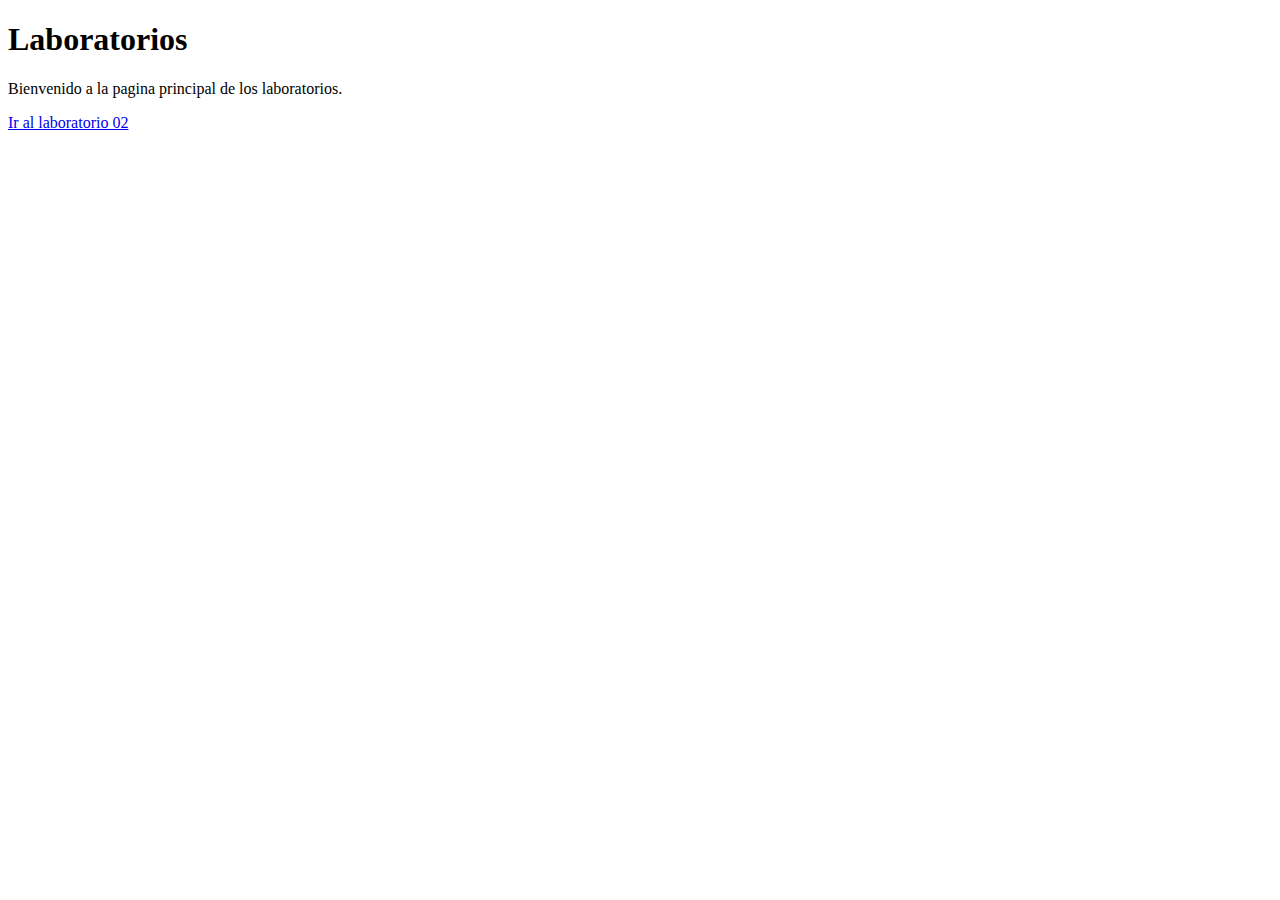
<file: index.html>
<!DOCTYPE html>
<html lang="en">
<head>
    <meta charset="UTF-8">
    <meta name="viewport" content="width=device-width, initial-scale=1.0">
    <title>Laboratorios</title>
</head>
<body>
    <h1>Laboratorios</h1>
    <p> Bienvenido a la pagina principal de los laboratorios.</p>
    <a href="Lab 02/">Ir al laboratorio 02</a>
</body>
</html>
</file>
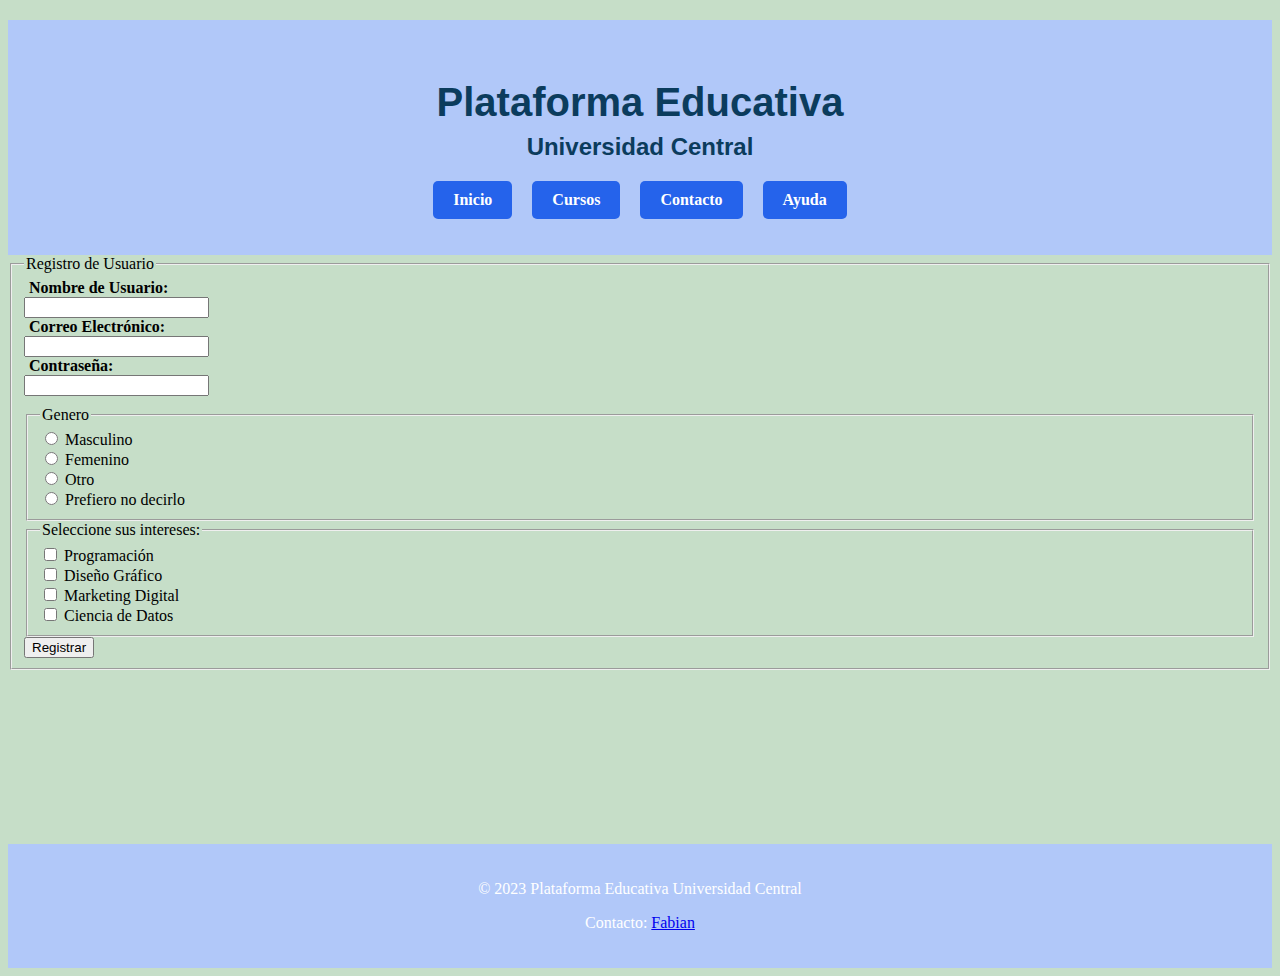
<file: Lab 03/index.html>
<!DOCTYPE html>
<html lang="en">

<head>
  <meta charset="UTF-8">
  <meta name="viewport" content="width=device-width, initial-scale=1.0">
  <title>LAB-03</title>
    <link rel="stylesheet" href="estilos.css">
    <link href="https://cdn.jsdelivr.net/npm/bootstrap@5.3.8/dist/css/bootstrap.min.css" rel="stylesheet" integrity="sha384-sRIl4kxILFvY47J16cr9ZwB07vP4J8+LH7qKQnuqkuIAvNWLzeN8tE5YBujZqJLB" crossorigin="anonymous">
</head>

<body>

  <!-- encabezado de cuerpo de la pagina-->
  <header>
    <h1 id="main-title" class ="title">Plataforma Educativa </h1>
    <h2 class="title">Universidad Central</h2>    
  

  <!-- menu -->
  <nav class="nav-menu">
    <ul class="nav-list">

      <li class="menu-item"><a href="index.html">Inicio</a></li>
      <li class="menu-item"><a href="cursos.html">Cursos</a></li>
      <li class="menu-item"><a href="#">Contacto</a></li>
      <li class="menu-item" ><a href="#">Ayuda</a></li>
    </ul>
  </nav>
</header>
  <main class ="container">
    <section class="card p-4 mx-auto my-4">
      <form action="#" method="post">
        <fieldset>
          <legend>Registro de Usuario</legend>

          <div class="form-group">
            <label class="form-label" for="username">Nombre de Usuario:</label>
            <input class="form-control" type="text" id="username" name="username" required>

            <label class="form-label" for="email">Correo Electrónico:</label>
            <input class="form-control" type="email" id="email" name="email" required>

            <label class="form-label" for="password">Contraseña:</label>
            <input class="form-control" type="password" id="password" name="password" required>
          </div>



          <fieldset>
            <legend>Genero</legend>
            <div>
              <div>
                <input type="radio" value="m" name="genero" id="g-m">
                <label for="g-m">Masculino</label>
              </div>
              <div>
                <input type="radio" value="f" name="genero" id="g-f">
                <label for="g-f">Femenino</label>
              </div>
              <div>
                <input type="radio" value="o" name="genero" id="g-o">
                <label for="g-o">Otro</label>
              </div>
              <div>
                <input type="radio" value="n" name="genero" id="g-n">
                <label for="g-n">Prefiero no decirlo</label>
              </div>
            </div>
          </fieldset>

          <fieldset>
            <legend>Seleccione sus intereses:</legend>
            <div>
              <div>
                <input type="checkbox" name="intereses" id="interes1" value="programacion">
                <label for="interes1">Programación</label>
              </div>
              <div>
                <input type="checkbox" name="intereses" id="interes2" value="diseño">
                <label for="interes2">Diseño Gráfico</label>
              </div>
              <div>
                <input type="checkbox" name="intereses" id="interes3" value="marketing">
                <label for="interes3">Marketing Digital</label>
              </div>
              <div>
                <input type="checkbox" name="intereses" id="interes4" value="ciencia">
                <label for="interes4">Ciencia de Datos</label>
              </div>
          </fieldset>

          <button class="btn btn-primary btn-block" type="submit">Registrar</button>
        </fieldset>
      </form>
    </section>
    <section id="Video-Section">
      <iframe width="560" height="315" src="https://www.youtube.com/embed/LXb3EKWsInQ?si=KRC7kR0cZzGenVSb&amp;start=61"
        title="Video Incrustado" frameborder="0"
        allow="accelerometer; autoplay; clipboard-write; encrypted-media; gyroscope; picture-in-picture; web-share"
        referrerpolicy="strict-origin-when-cross-origin" allowfullscreen></iframe>
    </section>
  </main>
  <footer>
    <p>&copy; 2023 Plataforma Educativa Universidad Central</p>
    <p>Contacto: <a href="mailto:fabian.chinchilla@uc.ac.cr">Fabian</p>
  </footer>
</body>

</html>
</file>
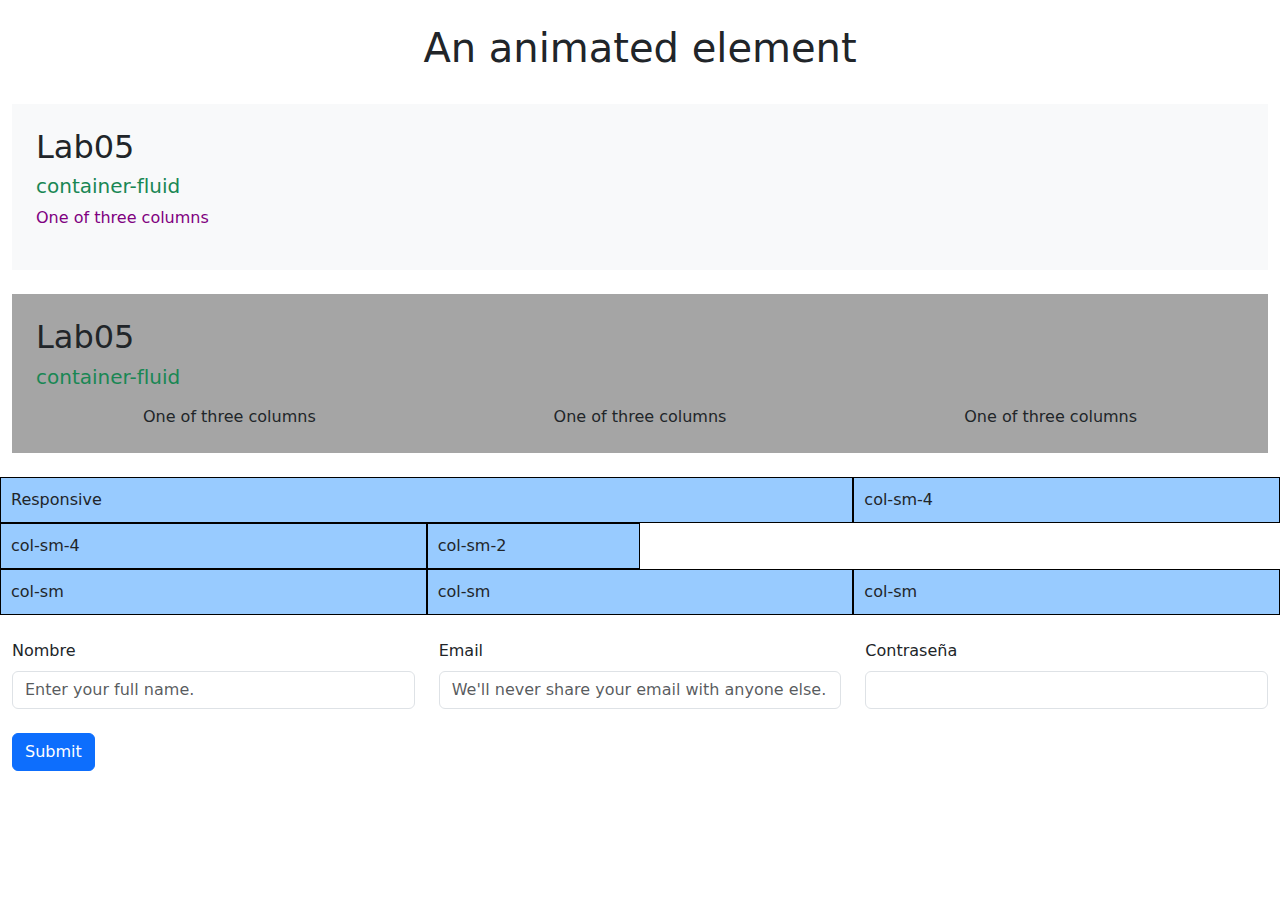
<file: Lab 05/index.html>
<!DOCTYPE html>
<html lang="es">
<head>
    <meta charset="UTF-8">
    <title>Lab05</title>

    
    <link href="https://cdn.jsdelivr.net/npm/bootstrap@5.3.2/dist/css/bootstrap.min.css" rel="stylesheet">

    
    <link rel="stylesheet" href="index.css">
</head>
<body>

<div class="container-fluid">

    
    <div class="text-center py-4">
        <h1 id="title">An animated element</h1>
    </div>

    <!-- Seccion1 -->
    <div id="ctn-1" class="p-4 mb-4">
        <h2>Lab05</h2>
        <h5 class="text-success">container-fluid</h5>
        <p>One of three columns</p>
    </div>

    <!-- Seccion 2 -->
    <div id="ctn-2" class="p-4 mb-4">
        <h2>Lab05</h2>
        <h5 class="text-success">container-fluid</h5>

        <div class="row text-center mt-3">
            <div class="col">One of three columns</div>
            <div class="col">One of three columns</div>
            <div class="col">One of three columns</div>
        </div>
    </div>

    
    <div class="pintar mb-4">
        <div class="row">
            <div class="col-sm-8">Responsive</div>
            <div class="col-sm-4">col-sm-4</div>
        </div>

        <div class="row">
            <div class="col-sm-4">col-sm-4</div>
            <div class="col-sm-2">col-sm-2</div>
        </div>

        <div class="row">
            <div class="col-sm">col-sm</div>
            <div class="col-sm">col-sm</div>
            <div class="col-sm">col-sm</div>
        </div>
    </div>

    <!-- Formulario -->
    <div class="row">
        <div class="col-md-4">
            <label class="form-label">Nombre</label>
            <input type="text" class="form-control" placeholder="Enter your full name.">
        </div>

        <div class="col-md-4">
            <label class="form-label">Email</label>
            <input type="email" class="form-control" placeholder="We'll never share your email with anyone else.">
        </div>

        <div class="col-md-4">
            <label class="form-label">Contraseña</label>
            <input type="password" class="form-control">
        </div>
    </div>

    <div class="mt-4">
        <button class="btn btn-primary">Submit</button>
    </div>

</div>

</body>
</html>
</file>
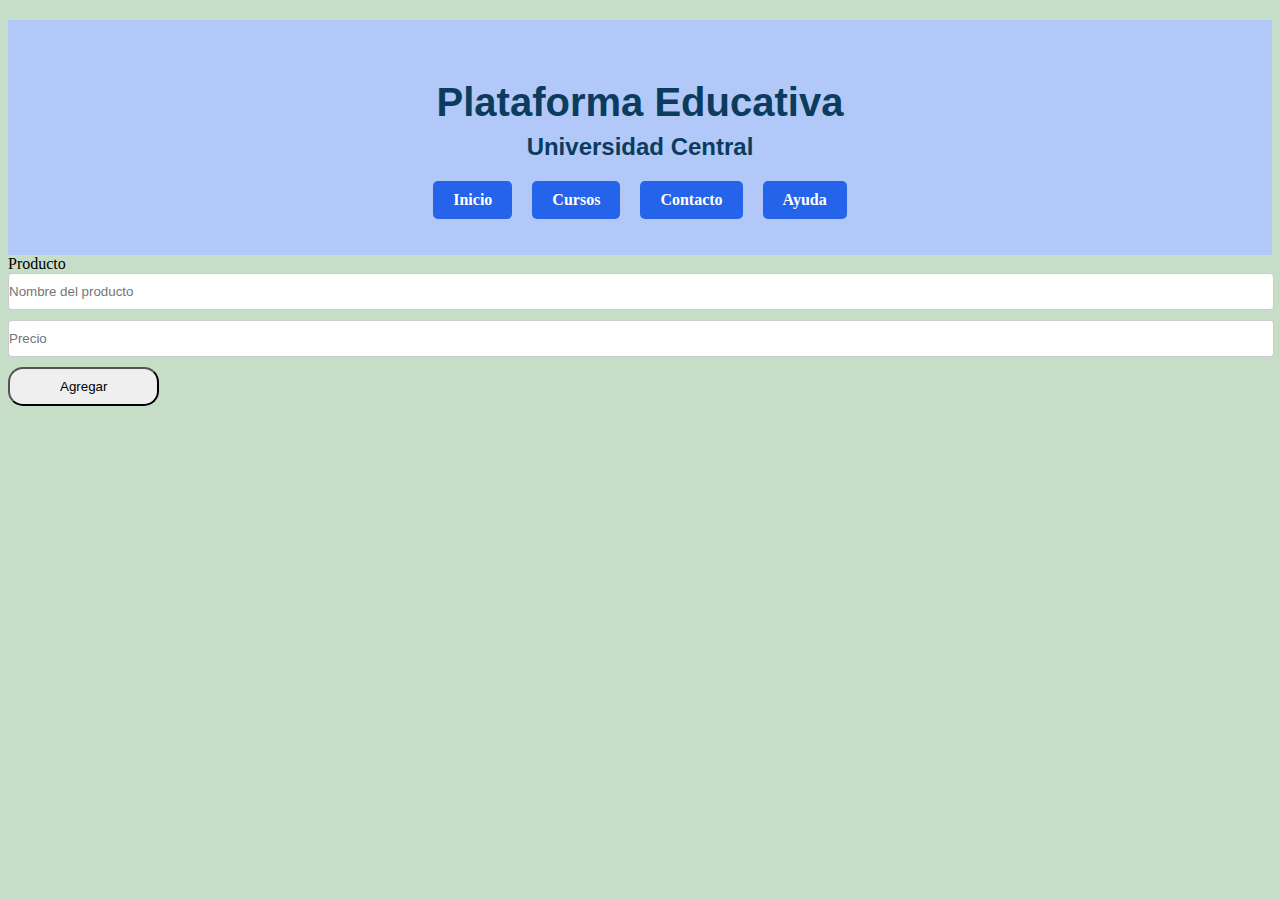
<file: Lab 03/cursos.html>
<!DOCTYPE html>
<html lang="en">
<head>
  <meta charset="UTF-8">
  <meta name="viewport" content="width=device-width, initial-scale=1.0">
  <title>Productos</title>
  <link rel="stylesheet" href="estilos.css">
</head>
<body>
    <header>
    <h1 id="main-title" class="title">Plataforma Educativa</h1>
    <h2 class="title">Universidad Central</h2>
    <!-- menu -->
    <nav class="nav-menu">
      <ul class="nav-list">
        <li class="menu-item"><a href="index.html">Inicio</a></li>
        <li class="menu-item"><a href="cursos.html">Cursos</a></li>
        <li class="menu-item"><a href="#">Contacto</a></li>
        <li class="menu-item"><a href="#">Ayuda</a></li>
      </ul>
    </nav>
  </header>
 
Producto
<form action="">
    <div class="form-group">
        <input type="text" placeholder="Nombre del producto" class="form-input">
    </div>

    <div class="form-group">
        <input type="number" placeholder="Precio" class="form-input">
    </div>

    <button type="submit" class="submit-button">Agregar</button>
</form>
</body>
</html>
</file>
<file: Lab 03/estilos.css>
body{
      background-color: rgba(164, 202, 167, 0.623);
    }
      
.form-group {
      padding-bottom: 10px;
    }   
    .form-group label {
      display: block;
      margin-left: 5px;
      font-weight: bold;
    }

    .form-input {
      width: 100%;
      padding: 10px 0;
      border: 1px solid #ccc;
      border-radius: 4px;
    }

    .submit-button {
      padding: 10px 50px;
      border-radius: 15px;
      transition: background-color 0.3s ease;
    }

    .submit-button:hover {
      background-color: #2563eb;
      /* Un azul más oscuro al pasar el mouse */
    }
  .title {
    font-family: 'Arial', sans-serif;
    color: #0b3c5d;
    text-align: center;
    margin-top: 0;
  }
  #main-title {
    font-size: 2.5em;
    margin-top: 1em;
    margin-bottom: 0.2em;
  }

nav ul {
  list-style-type: none;
  padding: 0;
  display: flex;
  justify-content: center;
 
}
nav ul li {
  margin: 0 15px;
  background-color: #2563eb;
  color: white;
  padding: 10px 20px
  border-radius: 5px;
}
nav ul li a {
  color: white;
  text-decoration: none;
  font-weight: bold;
} 
.menu-item {
  background-color: #2563eb;
  color: white;
  padding: 10px 20px;
  border-radius: 5px;
  margin: 0 10px;
}         
.menu-item a {
  color: white;
  text-decoration: none;
  
}
#video-section {
  display: flex;
  justify-content: center;
  margin: 20px 0 ;
}
section iframe {
  max-width: 100%;
  height: auto;
  border-radius: 10px;
  border-color: 4px solid #ccccccc4;
}
footer, header {
  text-align: center;
  padding: 20px;
  background-color: #b1c8f9;
  color: white;
  margin-top: 20px;
}
.btnEliminar {
  
  color: white;
  border: none;
  color:aliceblue
  border-radius:5px;
  
}
</file>
<file: Lab 05/index.css>
#ctn-1 {
  background-color: #f8f9fa;
}

#ctn-2 {
  background-color: #a5a5a5;
}

.pintar>.row>div {
  background-color: #98cbff;
  border: 1px solid #000;
  padding: 10px;
}

/* Extra small devices (portrait phones, less than 576px) */
/* No media query for `xs` since this is the default in Bootstrap */

/* Small devices (landscape phones, 576px and up) */
@media (min-width: 576px) {
  p {
    color: red !important;
  }
}

/* Medium devices (tablets, 768px and up) */
@media (min-width: 768px) {
  p {
    color: blue !important;
  }
}

/* Large devices (desktops, 992px and up) */
@media (min-width: 992px) {
  p {
    color: green !important;
  }
}

/* Extra large devices (large desktops, 1200px and up) */
@media (min-width: 1200px) {
  p {
    color: purple !important;
  }
}

#title:hover {
  color: orange;
  animation: bounce 2s infinite;
}

:root {
  --animate-duration: 800ms;
  --animate-delay: 0.9s;
}
</file>
